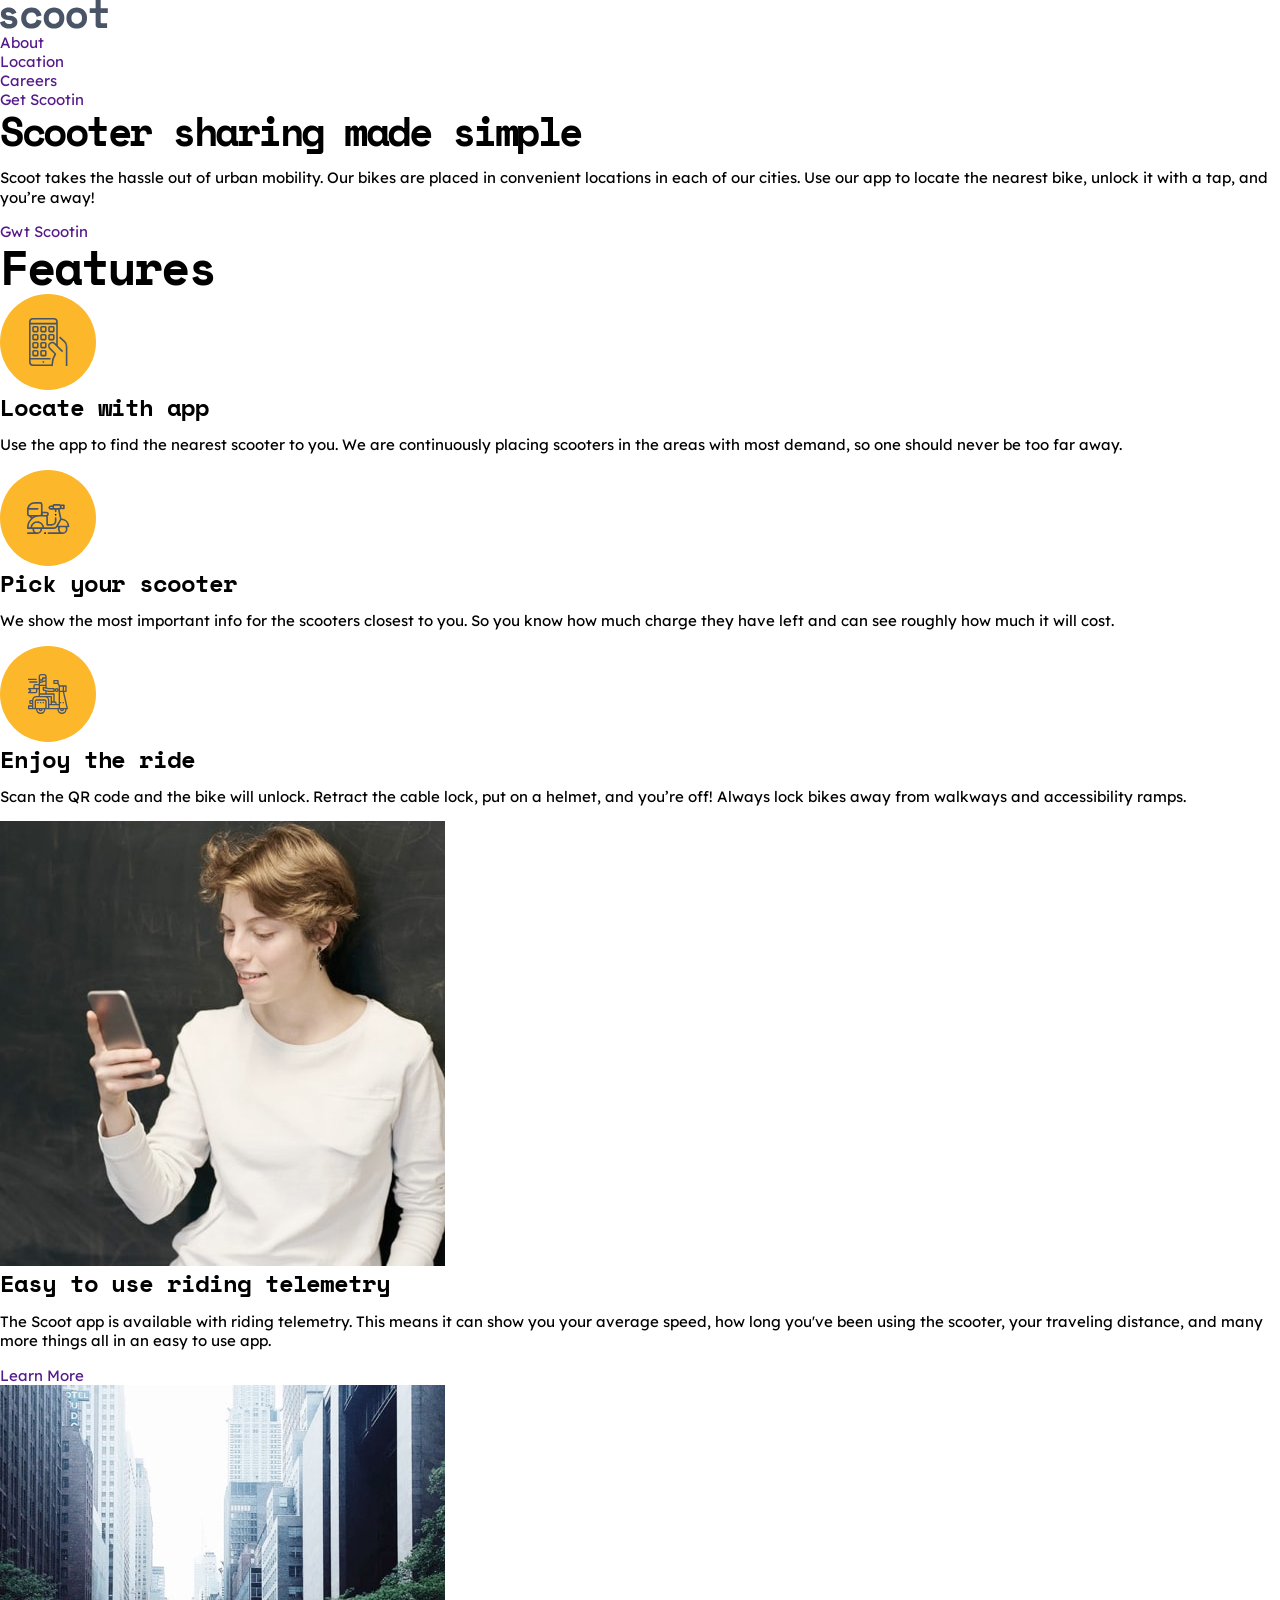
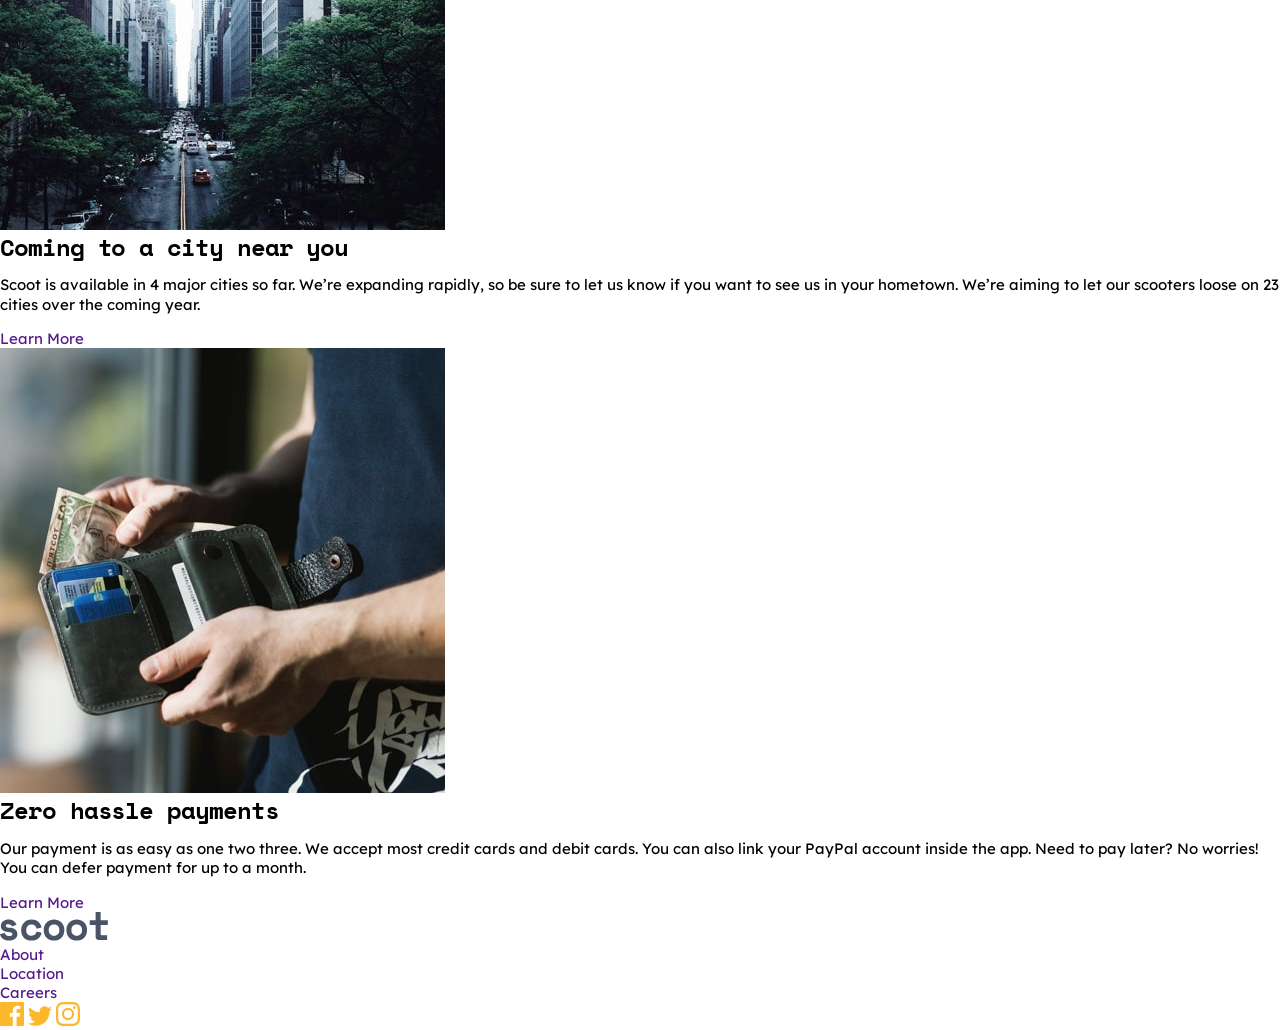
<file: index.html>
<!DOCTYPE html>
<html lang="en">
<head>
    <meta charset="UTF-8">
    <meta name="viewport" content="width=device-width, initial-scale=1.0">
    <link rel="icon" type="image/png" sizes="32x32" href="./assets/favicon-32x32.png">
    <title>Scootyness | Frontend Project</title>
    <link rel="stylesheet" href="style.css">
</head>
<body>
    
    <!-- Header section -->
    <header>
        <img src="./assets/logo.svg" alt="Scootyness Home" width="108" height="29">
    
        <nav>
            <ul>
                <li><a href="">About</a></li>
                <li><a href="">Location</a></li>
                <li><a href="">Careers</a></li>
                <li><a href="" class="button">Get Scootin</a></li>
            </ul>
        </nav>
    </header>

    <!-- Main section -->
    <main>

        <section class="hero">
            <h1>Scooter sharing made simple</h1>

            <p>Scoot takes the hassle out of urban mobility. Our bikes are placed in convenient
                locations in each of our cities. Use our app to locate the nearest bike, unlock
                it with a tap, and you’re away!</p>

            <a href="" class="button">Gwt Scootin</a>
        </section>

        <section class="features">
            <h2 class="visually-hidden">Features</h2>

            <div class="features-sm">
                <div class="feature-sm">
                    <img src="assets/icons/locate.svg" alt="" width="96" height="96">
                    <h3>Locate with app</h3>
                    <p>Use the app to find the nearest scooter to you. We are continuously placing 
                        scooters in the areas with most demand, so one should never be too far away.
                    </p>
                </div>

                <div class="feature-sm">
                    <img src="assets/icons/scooter.svg" alt="" width="96" height="96">
                    <h3>Pick your scooter</h3>
                    <p>We show the most important info for the scooters closest to you. So you know how much
                        charge they have left and can see roughly how much it will cost.
                    </p>
                </div>

                <div class="feature-sm">
                    <img src="assets/icons/ride.svg" alt="" width="96" height="96">
                    <h3>Enjoy the ride</h3>
                    <p>Scan the QR code and the bike will unlock. Retract the cable lock, put on a helmet,
                        and you’re off! Always lock bikes away from walkways and accessibility ramps.
                    </p>
                </div>
            </div>

            <div class="features-lg">
                <div class="feature-lg">
                    <img src="./assets/images/telemetry.jpg" alt="Woman holding a phone" width="445" height="445">
                    <h3>Easy to use riding telemetry</h3>
                    <p>The Scoot app is available with riding telemetry. This means it can show you your
                        average speed, how long you've been using the scooter, your traveling distance,
                        and many more things all in an easy to use app.
                    </p>
                    <a href="" class="button">Learn More</a>
                </div>

                <div class="feature-lg">
                    <img src="./assets/images/near-you.jpg" alt="A city view" width="445" height="445">
                    <h3>Coming to a city near you</h3>
                    <p>Scoot is available in 4 major cities so far. We’re expanding rapidly, so be sure
                        to let us know if you want to see us in your hometown. We’re aiming to let our
                        scooters loose on 23 cities over the coming year.
                    </p>
                    <a href="" class="button">Learn More</a>
                </div>

                <div class="feature-lg">
                    <img src="./assets/images/payments.jpg" alt="Man looking at money bag" width="445" height="445">
                    <h3>Zero hassle payments</h3>
                    <p>Our payment is as easy as one two three. We accept most credit cards and debit cards.
                        You can also link your PayPal account inside the app. Need to pay later? No worries!
                        You can defer payment for up to a month.
                    </p>
                    <a href="" class="button">Learn More</a>
                </div>
            </div>
        </section>

        <section class="cta">

        </section>

    </main>

    <footer>
        <img src="./assets/logo.svg" alt="Scootyness Home" width="108" height="29">
    
        <nav>
            <ul>
                <li><a href="">About</a></li>
                <li><a href="">Location</a></li>
                <li><a href="">Careers</a></li>
            </ul>

            <ul class="social">
                <il><a href=""><img src="./assets/icons/facebook.svg" alt="facebook" width="24" height="24"></a></il>
                <il><a href=""><img src="./assets/icons/twitter.svg" alt="twitter" width="24" height="24"></a></il>
                <il><a href=""><img src="./assets/icons/instagram.svg" alt="instagram" width="24" height="24"></a></il>
            </ul>
        </nav>
    </footer>

</body>
</html>
</file>
<file: style.css>
@layer fonts {
  /* space-mono-700 - latin */
  @font-face {
    font-display: swap; /* Check https://developer.mozilla.org/en-US/docs/Web/CSS/@font-face/font-display for other options. */
    font-family: 'Space Mono';
    font-style: normal;
    font-weight: 700;
    src: url('/assets/fonts/space-mono-v17-latin-700.woff2') format('woff2'); /* Chrome 36+, Opera 23+, Firefox 39+, Safari 12+, iOS 10+ */
  }

  /* lexend-deca-regular - latin */
  @font-face {
    font-display: swap; /* Check https://developer.mozilla.org/en-US/docs/Web/CSS/@font-face/font-display for other options. */
    font-family: 'Lexend Deca';
    font-style: normal;
    font-weight: 400;
    src: url('/assets/fonts/lexend-deca-v24-latin-regular.woff2') format('woff2'); /* Chrome 36+, Opera 23+, Firefox 39+, Safari 12+, iOS 10+ */
  }

  :root {
    --ff-mono: 'Space Mono', 'Courier New', Courier, monospace;
    --fs-56: calc(56 / 16 * 1rem);
    --fs-48: calc(48 / 16 * 1rem);
    --fs-40: calc(40 / 16 * 1rem);
    --fs-32: calc(32 / 16 * 1rem);
    --fs-24: calc(24 / 16 * 1rem);
    --fs-20: calc(20 / 16 * 1rem);
    --fs-15: calc(15 / 16 * 1rem);
  }

  h1 {
    font-size: var(--fs-40);
    letter-spacing: -1.79px;

    @media (width >= calc(700 / 16 * 1rem)) {
        font-style: var(--fs-56);
        letter-spacing: -2.5px;
    }
  }

  h2 {
    font-size: var(--fs-32);
    letter-spacing: -1.43px;

    @media (width >= calc(700 / 16 * 1rem)) {
        font-size: var(--fs-48);
        letter-spacing: -2.14px;
    }
  }

  h3 {
    font-size: var(--fs-20);
    letter-spacing: -0.89px;

    @media (width >= calc(700 / 16 * 1rem)) {
        font-size: var(--fs-24);
        letter-spacing: -1.07px;
    }
  }
}

@layer colors {
    :root {
        --c-yellow: hsl(40, 97%, 58%);
        --c-dark-navy: hsl(216, 17%, 35%);
        --c-dim-grey: hsl(217, 12%, 62%);
        --c-light-grey: hsl(212, 41%, 93%);
        --c-snow: hsl(214, 37%, 96%);
        --c-light-yellow: hsl(39, 100%, 94%);
    }
}

@layer global {
    *, *::after, *::before {
        box-sizing: border-box;
    }

    body {
        margin: 0;
        min-height: 50vh;
        font-family: 'Lexend Deca', Arial, Helvetica, sans-serif;
        font-size: var(--fs-15);
    }

    img {
        max-width: 100%;
        height: auto;
    }

    h1, h2, h3 {
        font-family: 'Space Mono', 'Courier New', Courier, monospace;
        margin: 0;
        line-height: 1.1;
    }

    p {
        line-height: 1.3;
    }

    a {
        text-decoration: none;
    }

    header ul, footer ul {
        margin: 0;
        padding: 0;

        li {
            list-style-type: none;
        }
    }
}
</file>
